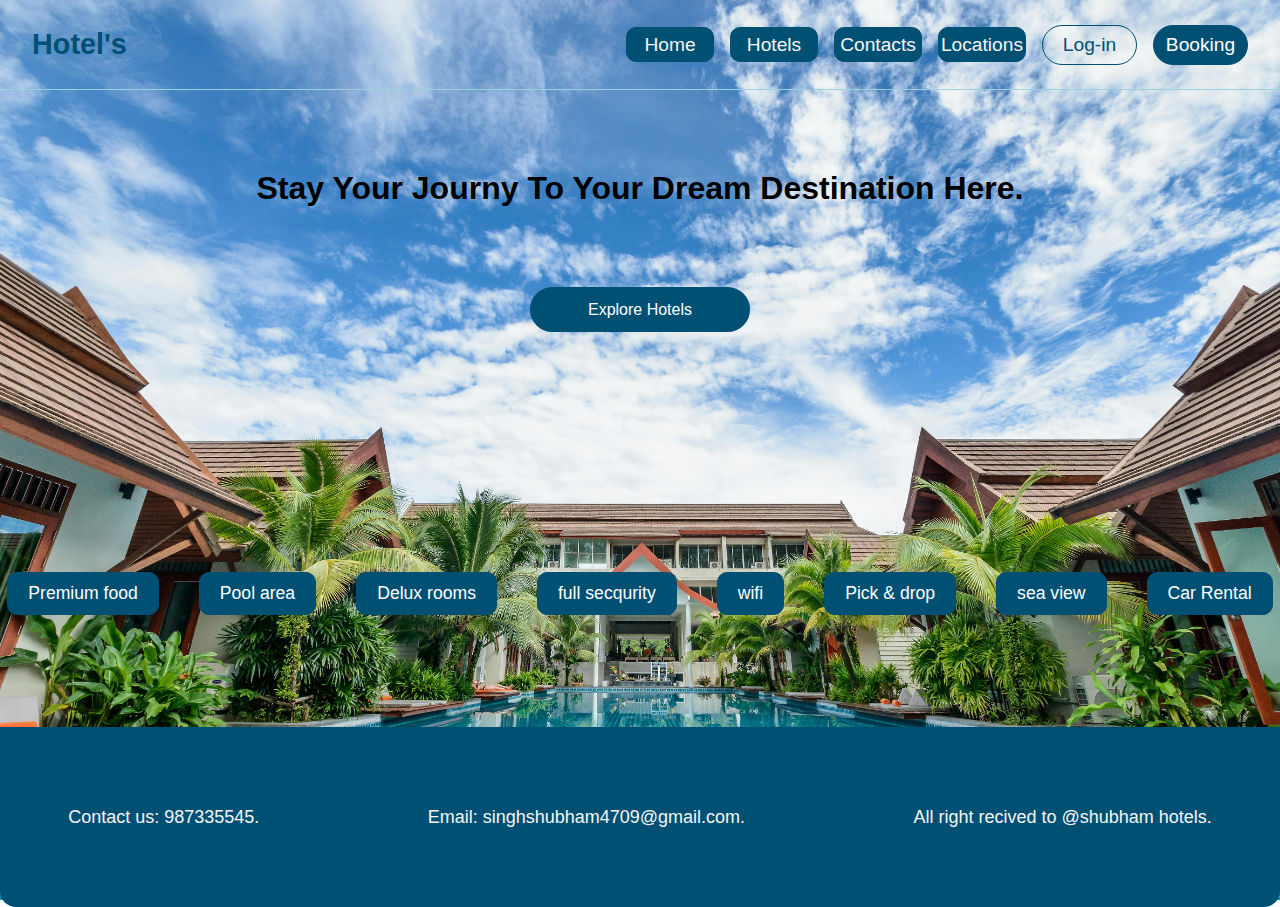
<file: index.html>
<!DOCTYPE html>
<html lang="en">
<head>
    <meta charset="UTF-8">
    <meta name="viewport" content="width=device-width, initial-scale=1.0">
    <title>Shubham Hotel</title>
    <link rel="stylesheet" href="style.css">
</head>
<body>
    <div class="container">
    <header>
       <p id="name">Hotel's</p>
             <div class="menu-toggle" id="menu-toggle">☰</div>

      <!-- Navigation Menu -->
      <nav id="nav-menu">
        <div id="home" class="box">Home</div>
        <div id="hotel" class="box">Hotels</div>
        <div id="contact" class="box">Contacts</div>
        <div id="locations" class="box">Locations</div>
        <div id="login" class="box" onclick="window.location.href='../login.html'">Log-in</div>
        <div id="registr" class="box" onclick="window.location.href='../card.html'">Booking</div>
      </nav>
    </header>
    </header>
    
    <div id="written">
           <p>Stay your journy to your dream destination here.</p>
    </div>
    <div class="explore" onclick="window.location.href='../card.html'">Explore Hotels</div>
    
      <div class="container2">
    <div class="scrolling-wrapper">
      <p>Premium food</p>
      <p>Pool area</p>
      <p>Delux rooms</p>
      <p>full secqurity</p>
      <p>wifi</p>
      <p>Pick & drop</p>
      <p>sea view</p>
      <p>Car Rental</p>
     

    </div>
  </div>


    <footer>
      <p id="fc" class="foot">Contact us: 987335545.</p>
      <p class="foot">Email: singhshubham4709@gmail.com.</p>
      <P class="foot">All right recived to @shubham hotels.</P>
    </footer>
    </div>
    <script src="app.js"></script>
</body>
</html>
</file>
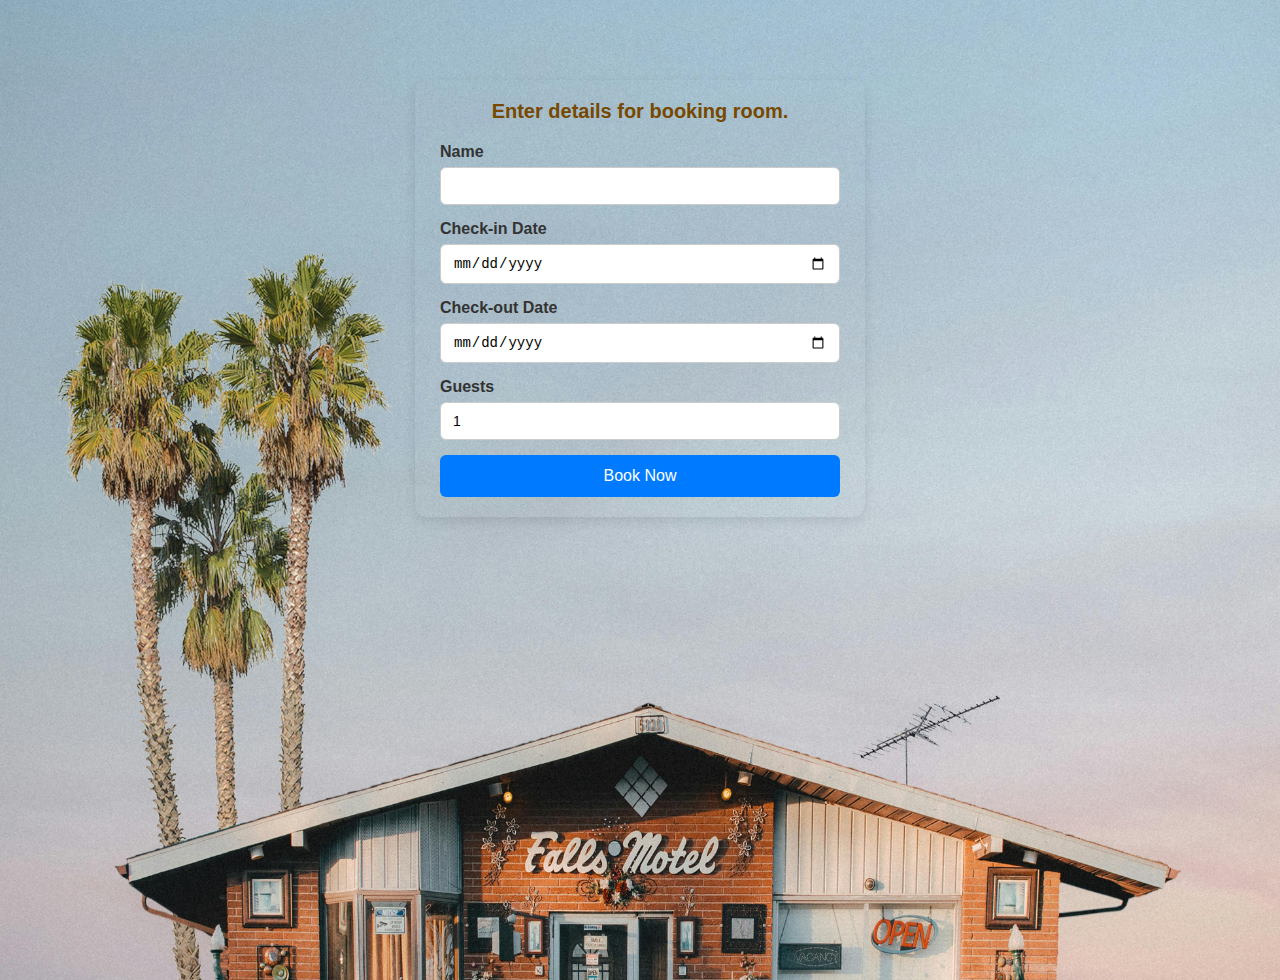
<file: book.html>
<!DOCTYPE html>
<html lang="en">
<head>
    <meta charset="UTF-8">
    <meta name="viewport" content="width=device-width, initial-scale=1.0">
    <title>Hotel booking</title>
    <link rel="stylesheet" href="book.css">
</head>
<body>
     
      <form id="booking-form">
        <p id="detail">Enter details for booking room.</p>
        <p id="alert"></p>
  <label>Name</label>
  <input class="inputs" id="username" type="text" >
  
  <label>Check-in Date</label>
  <input class="inputs" id="Check-in" type="date">
  
  <label>Check-out Date</label>
  <input class="inputs" id="Check-out" type="date">
  
  <label>Guests</label>
  <input class="inputs" id="guest" type="number" min="1" value="1">
  
  <button class="btn" type="submit">Book Now</button>

    <p class="para" id="sure">Thankyou for booking here your details.</p>
     <p class="para" id="name"></p>
     <p class="para" id="check"></p>
     <p class="para" id="out"></p>
     <p class="para" id="quantity"></p>
     <p class="para" id="good"> Sucessfully booking.</p>
</form>

    <script src="book.js"></script>
</body>
</html>
</file>
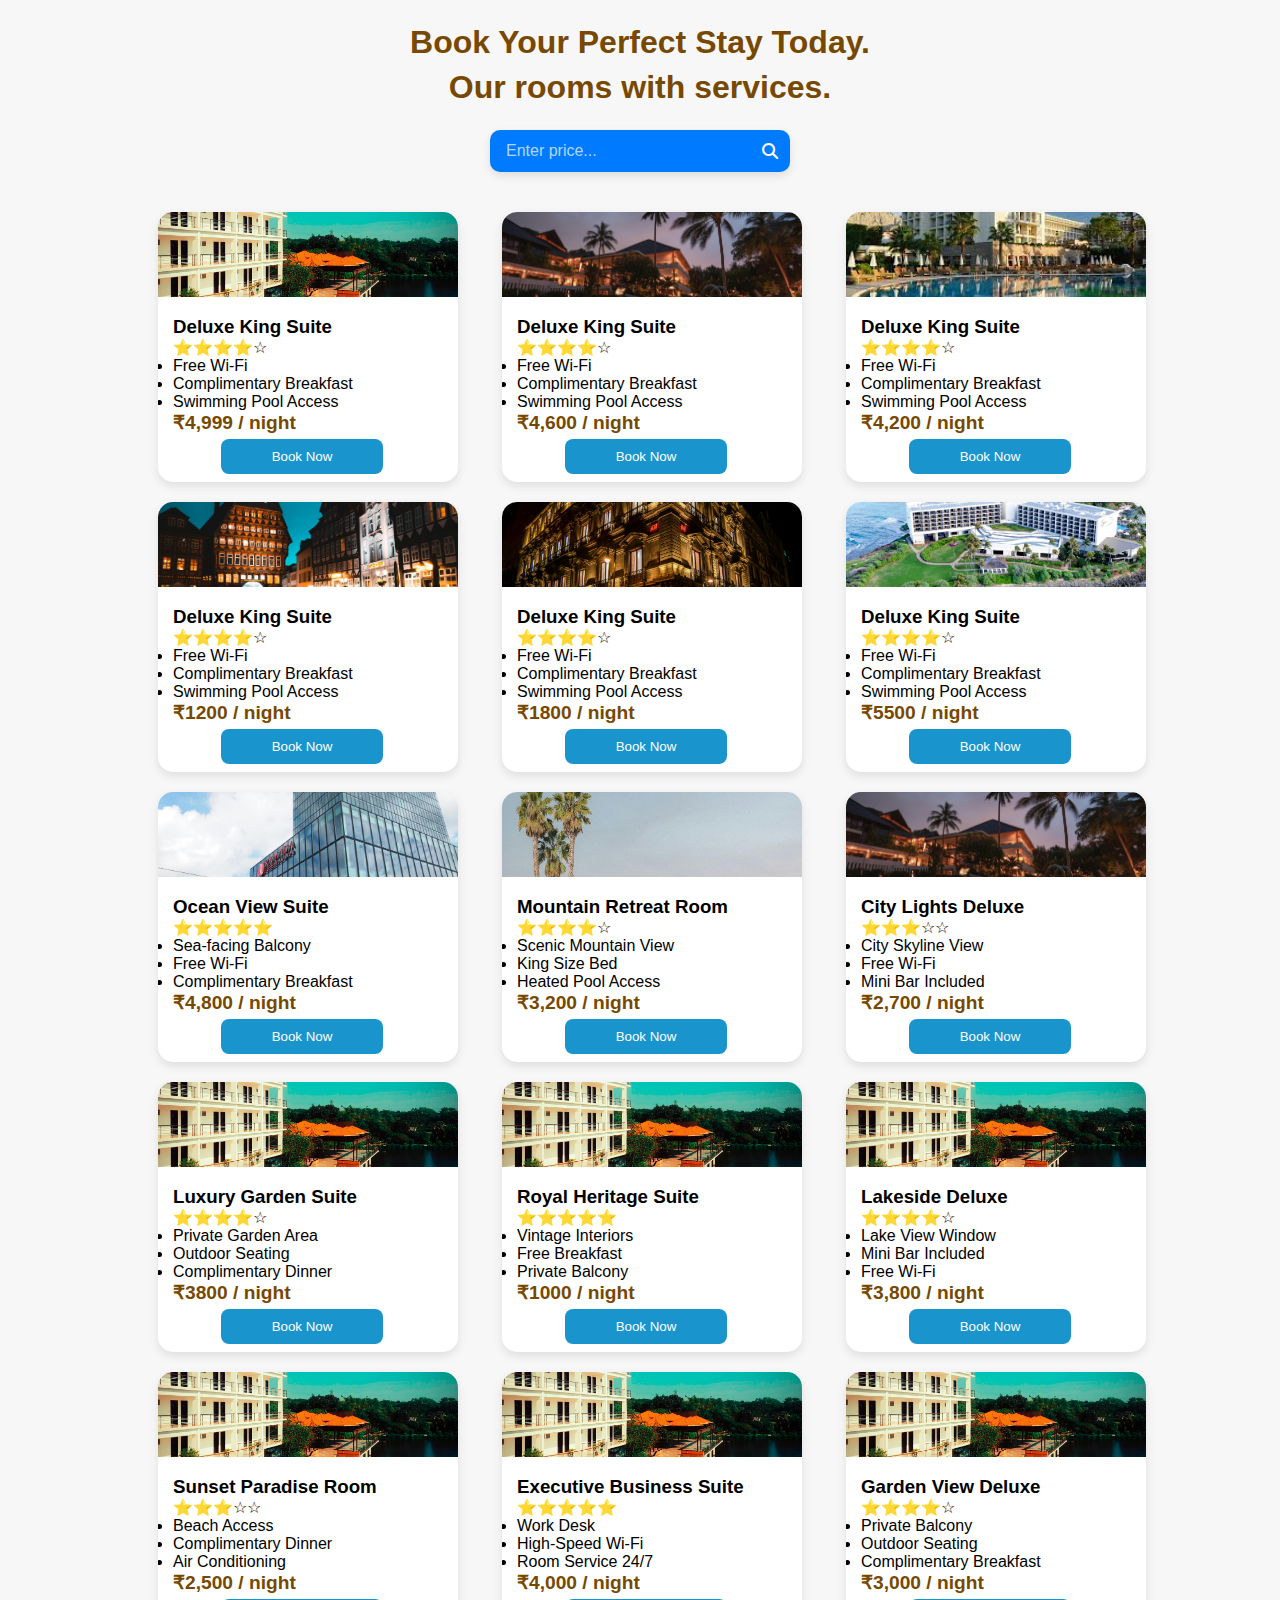
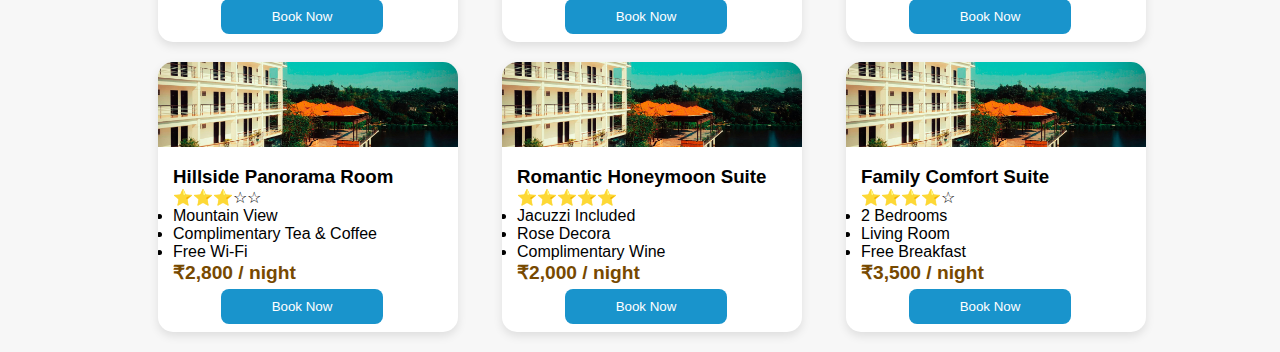
<file: card.html>
<!DOCTYPE html>
<html lang="en">
<head>
  <meta charset="UTF-8" />
  <meta name="viewport" content="width=device-width, initial-scale=1.0"/>
  <title>Hotel Cards</title>
  <link rel="stylesheet" href="card.css" />
  <link rel="stylesheet" href="https://cdnjs.cloudflare.com/ajax/libs/font-awesome/6.4.0/css/all.min.css" />

</head>
<body>
   <p id="choose">Book Your Perfect Stay Today.
    <br>
    Our rooms with services.
   </p>

     <div class="search-wrapper">
  <input class="input" type="text" placeholder="Enter price..." />
  <i class="fas fa-search search-icon"></i>
</div>
    <div class="card-container">

    <div class="room-card">
  <img src="images/hotel5.jpg" alt="Deluxe King Suite" class="room-image">
  <div class="room-info">
    <h3>Deluxe King Suite</h3>
    <p>⭐⭐⭐⭐☆</p>
    <ul>
      <li>Free Wi-Fi</li>
      <li>Complimentary Breakfast</li>
      <li>Swimming Pool Access</li>
    </ul>
    <p class="price">₹4,999 / night</p>
    <button class="button" onclick="window.location.href='book.html'">Book Now</button>
  </div>
</div>

  <div class="room-card">
  <img src="images/hotel2.jpg" alt="Deluxe King Suite" class="room-image">
  <div class="room-info">
    <h3>Deluxe King Suite</h3>
    <p>⭐⭐⭐⭐☆</p>
    <ul>
      <li>Free Wi-Fi</li>
      <li>Complimentary Breakfast</li>
      <li>Swimming Pool Access</li>
    </ul>
    <p class="price">₹4,600 / night</p>
    <button class="button" onclick="window.location.href='book.html'">Book Now</button>
  </div>
</div>


  <div class="room-card">
  <img src="images/hotel1.jpg" alt="Deluxe King Suite" class="room-image">
  <div class="room-info">
    <h3>Deluxe King Suite</h3>
    <p>⭐⭐⭐⭐☆</p>
    <ul>
      <li>Free Wi-Fi</li>
      <li>Complimentary Breakfast</li>
      <li>Swimming Pool Access</li>
    </ul>
    <p class="price">₹4,200 / night</p>
    <button class="button" onclick="window.location.href='book.html'">Book Now</button>
  </div>
  </div>


  <div class="room-card">
  <img src="images/hotel6.jpg" alt="Deluxe King Suite" class="room-image">
  <div class="room-info">
    <h3>Deluxe King Suite</h3>
    <p>⭐⭐⭐⭐☆</p>
    <ul>
      <li>Free Wi-Fi</li>
      <li>Complimentary Breakfast</li>
      <li>Swimming Pool Access</li>
    </ul>
    <p class="price">₹1200 / night</p>
    <button class="button" onclick="window.location.href='book.html'">Book Now</button>
  </div>
  </div>

    <div class="room-card">
  <img src="images/hotel7.jpg" alt="Deluxe King Suite" class="room-image">
  <div class="room-info">
    <h3>Deluxe King Suite</h3>
    <p>⭐⭐⭐⭐☆</p>
    <ul>
      <li>Free Wi-Fi</li>
      <li>Complimentary Breakfast</li>
      <li>Swimming Pool Access</li>
    </ul>
    <p class="price">₹1800 / night</p>
    <button class="button" onclick="window.location.href='book.html'">Book Now</button>
  </div>
    </div>

  <div class="room-card">
  <img src="images/hotel8.jpg" alt="Deluxe King Suite" class="room-image">
  <div class="room-info">
    <h3>Deluxe King Suite</h3>
    <p>⭐⭐⭐⭐☆</p>
    <ul>
      <li>Free Wi-Fi</li>
      <li>Complimentary Breakfast</li>
      <li>Swimming Pool Access</li>
    </ul>
    <p class="price">₹5500 / night</p>
    <button class="button" onclick="window.location.href='book.html'">Book Now</button>
  </div>
  </div>

   
<div class="room-card">
  <img src="images/hotel9.jpg" alt="Ocean View Suite" class="room-image">
  <div class="room-info">
    <h3>Ocean View Suite</h3>
    <p>⭐⭐⭐⭐⭐</p>
    <ul>
      <li>Sea-facing Balcony</li>
      <li>Free Wi-Fi</li>
      <li>Complimentary Breakfast</li>
    </ul>
    <p class="price">₹4,800 / night</p>
    <button class="button" onclick="window.location.href='book.html'">Book Now</button>
  </div>
</div>


<div class="room-card">
  <img src="images/hotel10.jpg" alt="Mountain Retreat Room" class="room-image">
  <div class="room-info">
    <h3>Mountain Retreat Room</h3>
    <p>⭐⭐⭐⭐☆</p>
    <ul>
      <li>Scenic Mountain View</li>
      <li>King Size Bed</li>
      <li>Heated Pool Access</li>
    </ul>
    <p class="price">₹3,200 / night</p>
    <button class="button" onclick="window.location.href='book.html'">Book Now</button>
  </div>
</div>


<div class="room-card">
  <img src="images/hotel2.jpg" alt="City Lights Deluxe" class="room-image">
  <div class="room-info">
    <h3>City Lights Deluxe</h3>
    <p>⭐⭐⭐☆☆</p>
    <ul>
      <li>City Skyline View</li>
      <li>Free Wi-Fi</li>
      <li>Mini Bar Included</li>
    </ul>
    <p class="price">₹2,700 / night</p>
    <button class="button" onclick="window.location.href='book.html'">Book Now</button>
  </div>
</div>


<div class="room-card">
  <img src="images/hotel5.jpg" alt="Luxury Garden Suite" class="room-image">
  <div class="room-info">
    <h3>Luxury Garden Suite</h3>
    <p>⭐⭐⭐⭐☆</p>
    <ul>
      <li>Private Garden Area</li>
      <li>Outdoor Seating</li>
      <li>Complimentary Dinner</li>
    </ul>
    <p class="price">₹3800 / night</p>
    <button class="button" onclick="window.location.href='book.html'">Book Now</button>
  </div>
</div>


<div class="room-card">
  <img src="images/hotel5.jpg" alt="Royal Heritage Suite" class="room-image">
  <div class="room-info">
    <h3>Royal Heritage Suite</h3>
    <p>⭐⭐⭐⭐⭐</p>
    <ul>
      <li>Vintage Interiors</li>
      <li>Free Breakfast</li>
      <li>Private Balcony</li>
    </ul>
    <p class="price">₹1000 / night</p>
    <button class="button" onclick="window.location.href='book.html'">Book Now</button>
  </div>
</div>


<div class="room-card">
  <img src="images/hotel5.jpg" alt="Lakeside Deluxe" class="room-image">
  <div class="room-info">
    <h3>Lakeside Deluxe</h3>
    <p>⭐⭐⭐⭐☆</p>
    <ul>
      <li>Lake View Window</li>
      <li>Mini Bar Included</li>
      <li>Free Wi-Fi</li>
    </ul>
    <p class="price">₹3,800 / night</p>
    <button class="button" onclick="window.location.href='book.html'">Book Now</button>
  </div>
</div>


<div class="room-card">
  <img src="images/hotel5.jpg" alt="Sunset Paradise Room" class="room-image">
  <div class="room-info">
    <h3>Sunset Paradise Room</h3>
    <p>⭐⭐⭐☆☆</p>
    <ul>
      <li>Beach Access</li>
      <li>Complimentary Dinner</li>
      <li>Air Conditioning</li>
    </ul>
    <p class="price">₹2,500 / night</p>
    <button class="button" onclick="window.location.href='book.html'">Book Now</button>
  </div>
</div>


<div class="room-card">
  <img src="images/hotel5.jpg" alt="Executive Business Suite" class="room-image">
  <div class="room-info">
    <h3>Executive Business Suite</h3>
    <p>⭐⭐⭐⭐⭐</p>
    <ul>
      <li>Work Desk</li>
      <li>High-Speed Wi-Fi</li>
      <li>Room Service 24/7</li>
    </ul>
    <p class="price">₹4,000 / night</p>
    <button class="button" onclick="window.location.href='book.html'">Book Now</button>
  </div>
</div>


<div class="room-card">
  <img src="images/hotel5.jpg" alt="Garden View Deluxe" class="room-image">
  <div class="room-info">
    <h3>Garden View Deluxe</h3>
    <p>⭐⭐⭐⭐☆</p>
    <ul>
      <li>Private Balcony</li>
      <li>Outdoor Seating</li>
      <li>Complimentary Breakfast</li>
    </ul>
    <p class="price">₹3,000 / night</p>
    <button class="button" onclick="window.location.href='book.html'">Book Now</button>
  </div>
</div>


<div class="room-card">
  <img src="images/hotel5.jpg" alt="Hillside Panorama Room" class="room-image">
  <div class="room-info">
    <h3>Hillside Panorama Room</h3>
    <p>⭐⭐⭐☆☆</p>
    <ul>
      <li>Mountain View</li>
      <li>Complimentary Tea & Coffee</li>
      <li>Free Wi-Fi</li>
    </ul>
    <p class="price">₹2,800 / night</p>
    <button class="button" onclick="window.location.href='book.html'">Book Now</button>
  </div>
</div>


<div class="room-card">
  <img src="images/hotel5.jpg" alt="Romantic Honeymoon Suite" class="room-image">
  <div class="room-info">
    <h3>Romantic Honeymoon Suite</h3>
    <p>⭐⭐⭐⭐⭐</p>
    <ul>
      <li>Jacuzzi Included</li>
      <li>Rose Decora </li>
      <li>Complimentary Wine</li>
      </ul>
      <p class="price">₹2,000 / night</p>
    <button class="button" onclick="window.location.href='book.html'" >Book Now</button>
  </div>
</div>

   <div class="room-card">
  <img src="images/hotel5.jpg" alt="Family Comfort Suite" class="room-image">
  <div class="room-info">
    <h3>Family Comfort Suite</h3>
    <p>⭐⭐⭐⭐☆</p>
    <ul>
      <li>2 Bedrooms</li>
      <li>Living Room</li>
      <li>Free Breakfast</li>
    </ul>
    <p class="price">₹3,500 / night</p>
    <button class="button" onclick="window.location.href='book.html'">Book Now</button>
  </div>
</div>

</div>


   <script src="card.js"></script>
  </div>
</body>
</html>
</file>
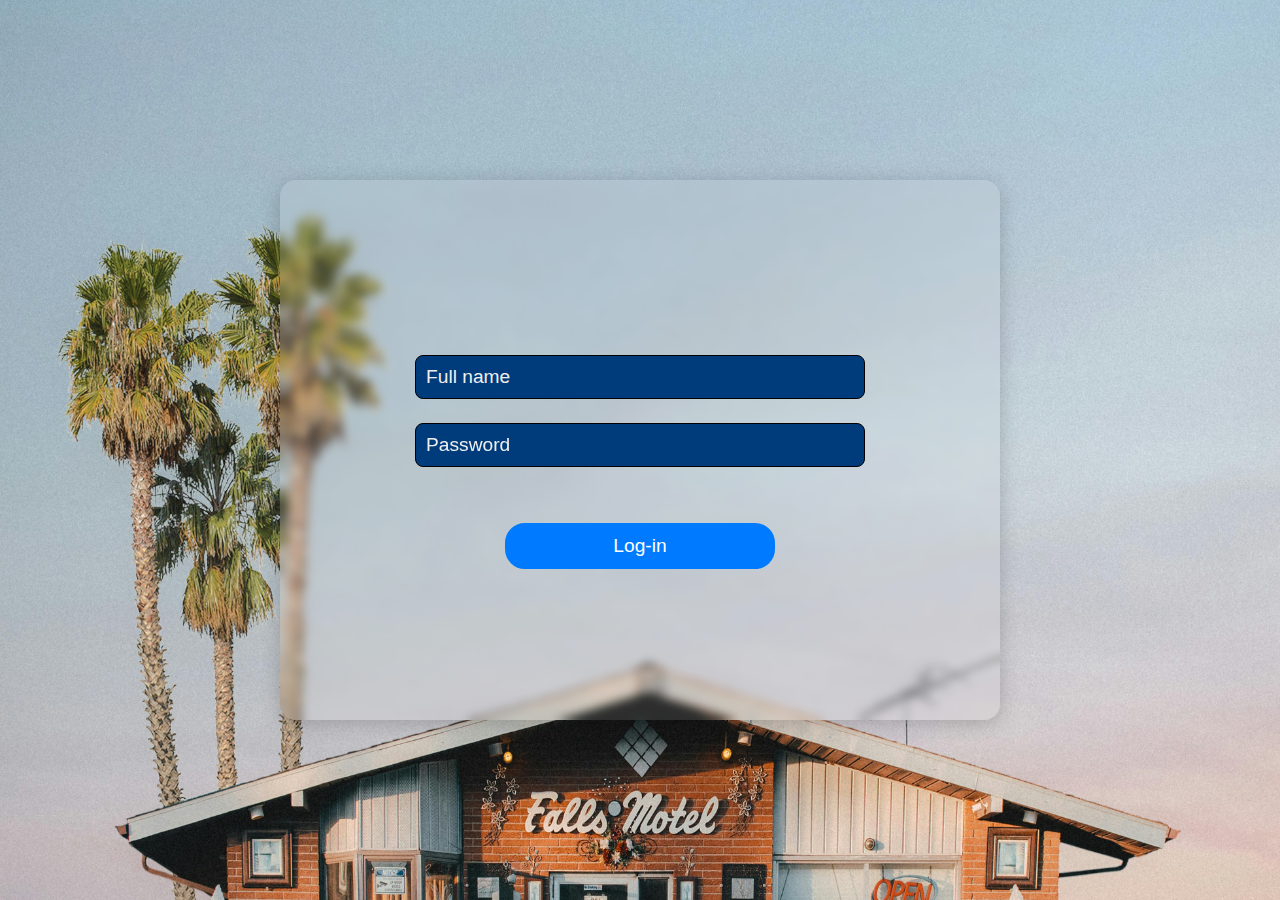
<file: login.html>
<!DOCTYPE html>
<html lang="en">
<head>
    <meta charset="UTF-8">
    <meta name="viewport" content="width=device-width, initial-scale=1.0">
    <title>login</title>
    <link rel="stylesheet" href="login.css">
</head>
<body>
    <div class="container">
        <input id="name"  type="text" placeholder="Full name">
        <input id="password"  type="password" placeholder="Password">
        <p id="para"></p>
        <button id="btn">Log-in</button>
        <p id="paragraph">Login Sucessfully.</p>
    </div>
    <script src="login.js"></script>
</body>
</html>
</file>
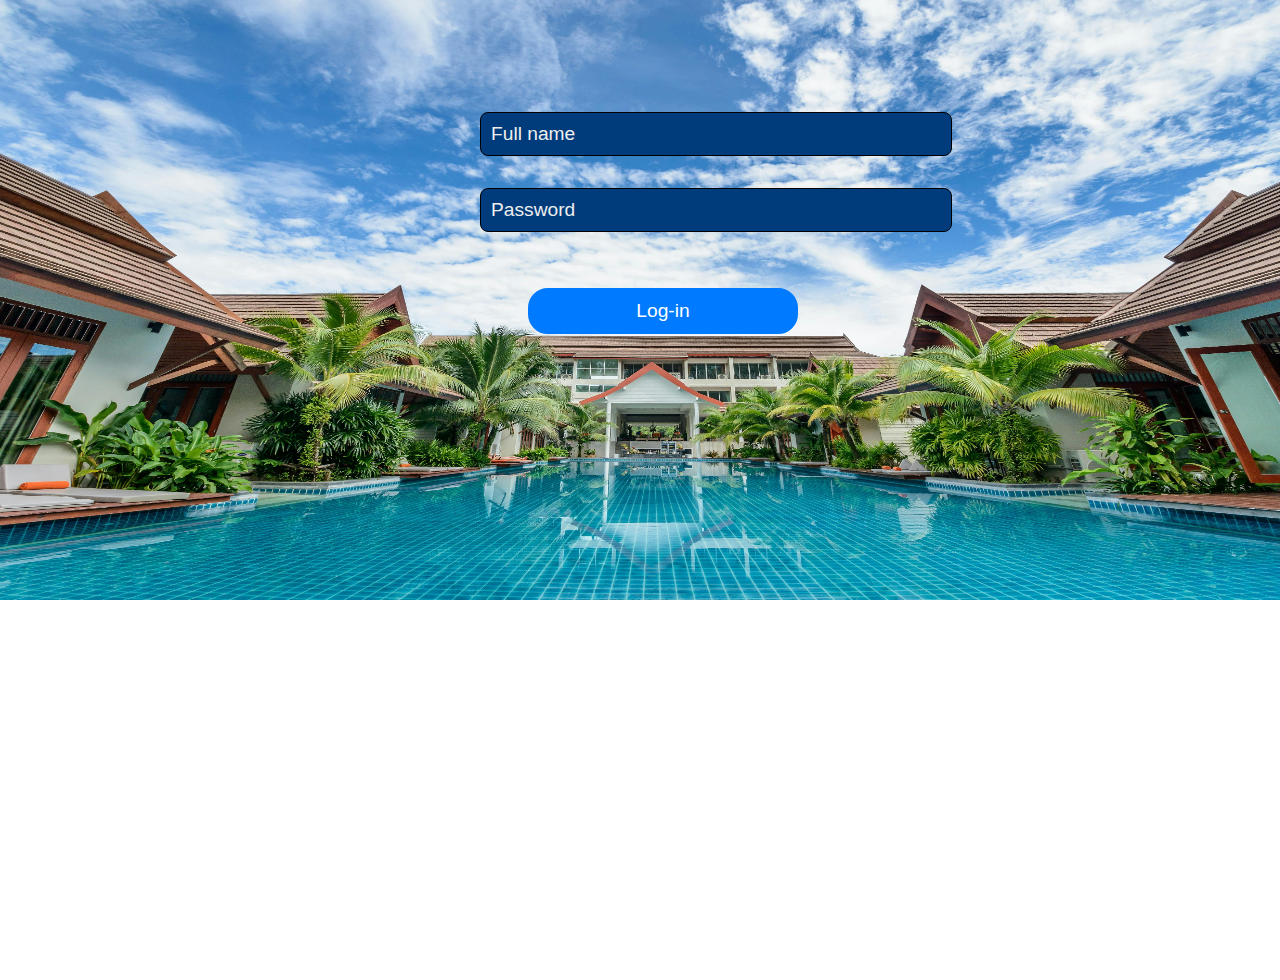
<file: page.html>
<!DOCTYPE html>
<html lang="en">
<head>
    <meta charset="UTF-8">
    <meta name="viewport" content="width=device-width, initial-scale=1.0">
    <title>login</title>
    <link rel="stylesheet" href="page.css">
</head>
<body>
    <div class="container">
        <input id="name"  type="text" placeholder="Full name">
        <input id="password"  type="password" placeholder="Password">
        <p id="para"></p>
        <button id="btn">Log-in</button>
        <p id="paragraph">Login Sucessfully.</p>
    </div>
    <script src="index.js"></script>
</body>
</html>
</file>
<file: style.css>
* {
  margin: 0;
  padding: 0;
  box-sizing: border-box;
}

body {
  background-image: url("images/hotel3.jpg");
  background-repeat: no-repeat;
  background-size: cover;
  background-position: center;
  height: 100vh;
  font-family: 'Gill Sans', 'Gill Sans MT', Calibri, 'Trebuchet MS', sans-serif;
}


.container {
  width: 100%;
  height: auto;
  margin: 0 auto;
  border-radius: 1rem;
  overflow-x: hidden;
}


header {
  height: 10vh;
  display: flex;
  align-items: center;
  justify-content: space-between;
  padding: 0 2rem;
  border-bottom: 1px solid #9ad2dc;
}

#name {
  color: #005073;
  font-size: 1.8rem;
  font-weight: bold;
}

nav {
  display: flex;
  align-items: center;
  gap: 1rem;
}

.box {
  height: 35px;
  width: 88px;
  color: whitesmoke;
  border-radius: 10px;
  display: flex;
  font-size: larger;
  align-items: center;
  justify-content: center;
  background: #005073;
  border: 1px solid #005073;
  cursor: pointer;
  transition: 0.3s ease;
}

.box:hover {
  transform: scale(1.1);
  background: #189ad3;
}

.menu-toggle {
  display: none;
  font-size: 2rem;
  color: white;
  cursor: pointer;
}


#login, #registr {
  height: 40px;
  width: 95px;
  border-radius: 20px;
  border: 1px solid #005073;
}

#login {
  color: #005073;
  background: transparent;
}

#login:hover {
  color: white;
  background-color: #005073;
}

#registr {
  color: white;
  background-color: #005073;
}

#registr:hover {
  background: transparent;
  color: #005073;
}


#written p {
  text-align: center;
  margin: 5rem auto;
  font-size: 2rem;
  text-transform: capitalize;
  color: #000000;
  font-weight:bold;
}


.explore {
  height: 5vh;
  width: 220px;
  margin: 5rem auto;
  color: white;
  display: flex;
  font-weight: lighter;
  border-radius: 25px;
  align-items: center;
  justify-content: center;
  cursor: pointer;
  background-color: #005073;
  border: 2px solid #005073;
  transition: 0.3s ease;
}

.explore:hover {
  background: #189ad3;
  border: 2px solid #189ad3;
  transform: scale(1.05);
}





.container2 {
  width: 100%;
  overflow: hidden;
  background: transparent;
  margin-top: 15rem;
}

.scrolling-wrapper {
  display: flex;
  justify-content: center;
  align-items: center;
  animation: scroll-left 25s linear infinite;
  white-space: nowrap;
}

.scrolling-wrapper p {
  display: inline-block;
  margin: 0 20px;
  padding: 10px 20px;
  border-radius: 10px;
  background-color: #005073;
  border: 1px solid #005073;
  font-size: 1.1rem;
  color: #ffffff;
}

@keyframes scroll-left {
  0% {
    transform: translateX(50%);
  }
  100% {
    transform: translateX(-50%);
  }
}


footer {
  height: 20vh;
  width: 100%;
  display: flex;
  flex-wrap: wrap;
  align-items: center;
  justify-content: center;
  background-color: #005073;
  font-weight: lighter;
  font-size: small;
  margin-top: 7rem;
  border-radius: none;
  gap: 2rem;
}

.foot {
  color: whitesmoke;
  font-size: large;
  cursor: pointer;
}

.foot:hover {
  text-decoration: underline;
}



@media (max-width: 1024px) {
  #written {
    font-size: 1.4rem;
  }
  .explore {
    width: 180px;

    font-size: 0.9rem;
  }
}

@media (max-width: 768px) {


   nav {
    display: none; 
    flex-direction: column;
        backdrop-filter: blur(10px);
    -webkit-backdrop-filter: blur(10px);
    position: absolute;
    top: 10vh;
    right: 0;
    width: 200px;
    padding: 1rem;
    
    
  }

  nav.active {
    display: flex; 
  }

  .menu-toggle {
    display: block;
  }
 
 

  .scrolling-wrapper {
    animation: scroll-left 25s linear infinite;
  }

  .scrolling-wrapper p {
    font-size: 0.9rem;
    margin: 0 10px;
    padding: 8px 10px;
  }
  .box {
    width: auto;
    padding: 0.5rem 1rem;
  }
  #written {
    font-size: 1.2rem;
    margin: 2rem auto;
  }
  .scrolling-wrapper {
    animation: scroll-left 25s linear infinite; 
    flex-direction: row;
  }

  .scrolling-wrapper p {
    font-size: 0.9rem;
    margin: 0 15px;
    padding: 8px 15px;
  }
}
  footer {
    justify-content: space-around;
    font-size: 0.9rem;
  }


@media (max-width: 480px) {
  #name {
    font-size: 1.3rem;
  }
  .explore {
    width: 150px;
    font-size: 0.8rem;
  }
  #written {
    font-size: 1rem;
  }
}
</file>
<file: book.css>
*{
    margin: 0;
    padding: 0;
}

body{
   background-image: url("images/hotel10.jpg");
  background-repeat: no-repeat;
  background-position: center;
  background-size: cover; /* width height */
  height: 100vh;
}

/* #booking {
  text-align: center;
  font-size: 24px;
  color: #190a0a;
  margin-top: 4rem;
  font-weight: bold;
} */


#booking-form {
    max-width: 400px;
    margin: 5rem auto;
    padding: 20px 25px;
    background: transparent;
    border-radius: 12px;
    box-shadow: 0px 4px 12px rgba(0,0,0,0.1);
    font-family: Arial, sans-serif;
}


#booking-form label {
    display: block;
    margin-bottom: 6px;
    font-weight: bold;
    color: #333;
}


 .inputs {
    width: 100%;
    padding: 10px 12px;
    margin-bottom: 15px;
    border: 1px solid #ccc;
    border-radius: 6px;
    font-size: 14px;
    box-sizing: border-box;
    transition: border-color 0.3s ease, box-shadow 0.3s ease;
}

 .inputs:focus {
    border-color: #007bff;
    box-shadow: 0 0 6px rgba(0, 123, 255, 0.3);
    outline: none;
}


 .btn {
    width: 100%;
    padding: 12px;
    background: #007bff;
    color: white;
    font-size: 16px;
    border: none;
    border-radius: 6px;
    cursor: pointer;
    transition: background 0.3s ease;
}


.btn:hover {
    background: #0056b3;
}


@media (max-width: 500px) {
    #booking-form {
        padding: 15px 20px;
    }
   .input,
  .btn {
        font-size: 14px;
    }
}


#sure {
  background: linear-gradient(135deg, #42a5f5, #478ed1);
  color: white;
  padding: 18px;
  font-size: 22px;
  font-weight: bold;
  border-radius: 12px 12px 0 0;
  text-align: center;
  box-shadow: 0 4px 6px rgba(0, 0, 0, 0.1);
  letter-spacing: 0.5px;
}


#name,
#check,
#out,
#quantity {
  background-color: #f5faff;
  border-left: 4px solid #2196f3;
  padding: 12px 20px;
  font-size: 16px;
  color: #2c3e50;
  line-height: 1.5;
  box-shadow: inset 0 1px 0 #e3f2fd;
}


#good {
  background: linear-gradient(to right, #66bb6a, #43a047);
  color: white;
  padding: 16px;
  font-size: 18px;
  font-weight: bold;
  text-align: center;
  border-radius: 0 0 12px 12px;
  box-shadow: 0 6px 10px rgba(0, 0, 0, 0.15);
  position: relative;
}


#good::before {
  content: "✅ ";
  font-size: 22px;
  margin-right: 6px;
  position: relative;
  top: 1px;
}


.para {
  animation: slideFade 0.6s ease forwards;
  opacity: 0;
  transform: translateY(10px);
}

@keyframes slideFade {
  to {
    opacity: 1;
    transform: translateY(0);
  }
}

.hide{
  display: none !important;
}

#alert{
  margin-left: 7rem;
}

#detail {
  text-align: center;
  font-size: 20px;
  color: #774900;
  margin-bottom: 20px;
  font-weight: bold;
}
</file>
<file: card.css>
* {
  margin: 0;
  padding: 0;
  box-sizing: border-box;
}

body {
 
  font-family: 'Arial', sans-serif;
  background-color: #f7f7f7;
}

#choose {
  text-align: center;
  font-size: 2rem;
  font-weight: bolder;
  color: #774900;
  margin-top: 20px;
  line-height: 1.4;
}

.search-wrapper {
  position: relative;
  width: 300px;
  margin: 20px auto;
}

.input {
  width: 100%;
  padding: 12px 40px 12px 16px;
  border: none;
  border-radius: 10px;
  background: #007BFF;
  color: white;
  font-size: 16px;
  outline: none;
  box-shadow: 0 4px 10px rgba(0, 0, 0, 0.1);
}

.input::placeholder {
  color: rgba(255, 255, 255, 0.7);
}

.search-icon {
  position: absolute;
  right: 12px;
  top: 50%;
  transform: translateY(-50%);
  color: white;
  pointer-events: none;
}


.room-card {
  width: 300px;
  height: 270px;
  border-radius: 15px;
  overflow: hidden;
  margin-left: 1.5rem;
  box-shadow: 0 4px 10px rgba(0,0,0,0.1);
  background: white;
  transition: transform 0.3s ease;
}

.room-card:hover {
  transform: translateY(-5px);
}

.room-image {
  width: 100%;
  height: 85px;
  object-fit: cover;
}

.room-info {
  padding: 15px;
}

.room-info .price {
  font-size: 1.2em;
  font-weight: bold;
  color: #774900;
}

.button {
  background: hsl(199, 78%, 45%);
  color: white;
  width: 60%;
  border: none;
  margin-top: 5px;
  margin-left: 3rem;
  padding: 10px 15px;
  border-radius: 8px;
  cursor: pointer;
  transition: 0.3s ease;
}

.button:hover {
  background: #005596;
}


.card-container {
  display: flex;
  flex-wrap: wrap;
  gap: 20px;
  justify-content: center;
  padding: 20px;
}


@media (max-width: 1024px) {
  #choose {
    font-size: 1.8rem;
  }

  .room-card {
    width: 280px;
    height: auto;
  }

  .button {
    margin-left: auto;
    margin-right: auto;
    display: block;
    width: 70%;
  }
}


@media (max-width: 768px) {
  #choose {
    font-size: 1.6rem;
    margin: 10px;
  }

  .search-wrapper {
    width: 80%;
  }

  .card-container {
    gap: 15px;
    padding: 10px;
  }

  .room-card {
    width: 90%;
    margin: 0 auto;
    height: auto;
  }

  .room-image {
    height: 150px;
  }

  .room-info h3 {
    font-size: 1.1rem;
  }

  .room-info ul {
    font-size: 0.9rem;
  }

  .room-info .price {
    font-size: 1rem;
  }

  .button {
    width: 80%;
    margin: 10px auto;
    display: block;
  }
}

@media (max-width: 480px) {
  #choose {
    font-size: 1.3rem;
  }

  .input {
    font-size: 14px;
    padding: 10px 35px 10px 12px;
  }

  .room-image {
    height: 130px;
  }

  .room-info h3 {
    font-size: 1rem;
  }

  .room-info ul li {
    font-size: 0.85rem;
  }

  .button {
    font-size: 0.9rem;
    width: 85%;
  }
}
</file>
<file: login.css>
* {
  margin: 0;
  padding: 0;
  box-sizing: border-box;
}


body {
  background-image: url("images/hotel10.jpg");
  background-repeat: no-repeat;
  background-size: cover;
  background-position: center;
  height: 100vh;
  display: flex;
  justify-content: center;
  align-items: center;
  font-family: 'Poppins', sans-serif;
}


.container {
  height: 60vh;
  width: 80vh;
  border-radius: 1rem;
  background: rgba(255, 255, 255, 0.1);
  backdrop-filter: blur(5px);
  box-shadow: 0 4px 20px rgba(0, 0, 0, 0.2);
  display: flex;
  flex-direction: column;
  justify-content: center;
  align-items: center;
}


input {
  width: 50vh;
  color: white;
  font-size: larger;
  border-radius: 8px;
  background: #003c7b;
  border: 1px solid rgb(0, 0, 0);
  margin-top: 1.5rem;
  padding: 10px;
}

input::placeholder {
  color: rgb(238, 238, 238);
}


#btn {
  padding: 10px;
  width: 30vh;
  margin-top: 2rem;
  cursor: pointer;
  color: white;
  border-radius: 20px;
  border: 2px solid #007BFF;
  background: #007BFF;
  font-size: larger;
  transition: 0.5s ease;
}

#btn:hover {
  color: white;
  transform: scale(1.03);
  border: 2px solid #003c7b;
  background-color: #003c7b;
}


#para {
  color: rgb(0, 0, 0);
  margin-top: 1.5rem;
  text-align: center;
}


#paragraph {
  color: white;
  height: 60vh;
  padding: 16px;
  font-size: 18px;
  display: flex;
  justify-content: center;
  align-items: center;
  font-weight: bold;
  text-align: center;
  position: relative;
  border-radius: 0 0 12px 12px;
  box-shadow: 0 6px 10px rgba(0, 0, 0, 0.15);
  background: linear-gradient(to right, #66bb6a, #43a047);
  animation: slideFade 0.6s ease forwards;
  opacity: 0;
  transform: translateY(10px);
}

#paragraph::before {
  top: 1px;
  content: "✅ ";
  font-size: 22px;
  margin-right: 6px;
  position: relative;
}

@keyframes slideFade {
  to {
    opacity: 1;
    transform: translateY(0);
  }
}

.hide {
  display: none !important;
}


@media (max-width: 1024px) {
  .container {
    width: 70vh;
    height: 55vh;
  }

  input {
    width: 45vh;
  }

  #btn {
    width: 25vh;
  }
}


@media (max-width: 768px) {
  body {
    background-size: cover;
  }

  .container {
    width: 90%;
    height: auto;
    padding: 2rem 1rem;
    margin: 1rem;
  }

  input {
    width: 100%;
    font-size: 1rem;
    margin: 1rem 0;
  }

  #btn {
    width: 70%;
    font-size: 1rem;
    margin-top: 1.5rem;
  }

  #para {
    font-size: 0.9rem;
    margin-top: 1rem;
  }

  #paragraph {
    height: auto;
    padding: 2rem 1rem;
    font-size: 1rem;
  }
}


@media (max-width: 480px) {
  .container {
    width: 90%;
    height: auto;
    padding: 1.5rem 1rem;
  }

  input {
    width: 100%;
    font-size: 0.9rem;
    padding: 8px;
  }

  #btn {
    width: 80%;
    padding: 8px;
    font-size: 0.9rem;
  }

  #paragraph {
    font-size: 0.9rem;
    padding: 1.5rem;
  }
}
</file>
<file: page.css>
*{
    margin: 0;
    padding: 0;
}

body{
  background-image: url("card/hotel3.jpg");
  background-repeat: no-repeat;
  background-size: 1300px 600px; /* width height */
  height: 100vh;
}

.container{
    
    height: 60vh;
    width: 80vh;
    margin-top: 5rem;
    margin-left: 25rem;
    border-radius: 1rem;
    overflow: hidden;
    /* border: 1px solid black; */
    /* backdrop-filter: blur(5px); 
    -webkit-backdrop-filter: blur(5px); */
   
    /* margin-left: 12rem; */
    /* border: 3px solid rgb(125, 45, 45); */
}

input{
    width: 50vh;
    color: rgb(255, 255, 255);
    font-size: larger;
    border-radius: 8px;
    background:  #003c7b;
    border: 1px solid  rgb(0, 0, 0);
    margin-left: 5rem;
    margin-top: 2rem;
    padding: 10px;
    
}

input::placeholder{
    color:rgb(238, 238, 238);
}

#btn{
    padding: 10px;
    width: 30vh;
    margin-left: 8rem;
    margin-top: 2rem;
    cursor: pointer;
    color: white;
    border-radius: 20px;
    border: 2px solid #007BFF ;
    background:#007BFF ;
    font-size: larger;
}

#btn:hover{
    color: white;
    transform: scale(1.01);
    transition: 0.5s;
    border: 2px solid #003c7b;
    background-color: #003c7b;
  
}

#para{
    color: rgb(0, 0, 0);
    margin-top: 1.5rem;
    margin-left: 7rem;
}

#paragraph{

  color: white;
  height: 60vh;
  padding: 16px;
  font-size: 18px;
  display: flex;
  justify-content: center;
  align-items: center;
  font-weight: bold;
  text-align: center;
  position: relative;
  border-radius: 0 0 12px 12px;
  box-shadow: 0 6px 10px rgba(0, 0, 0, 0.15);
  background: linear-gradient(to right, #66bb6a, #43a047);
  
}

#paragraph::before {
  top: 1px;
  content: "✅ ";
  font-size: 22px;
  margin-right: 6px;
  position: relative;

}


#paragraph {
  animation: slideFade 0.6s ease forwards;
  opacity: 0;
  transform: translateY(10px);
}

@keyframes slideFade {
  to {
    opacity: 1;
    transform: translateY(0);
  }
}
.hide{
    display: none !important;
}
</file>
